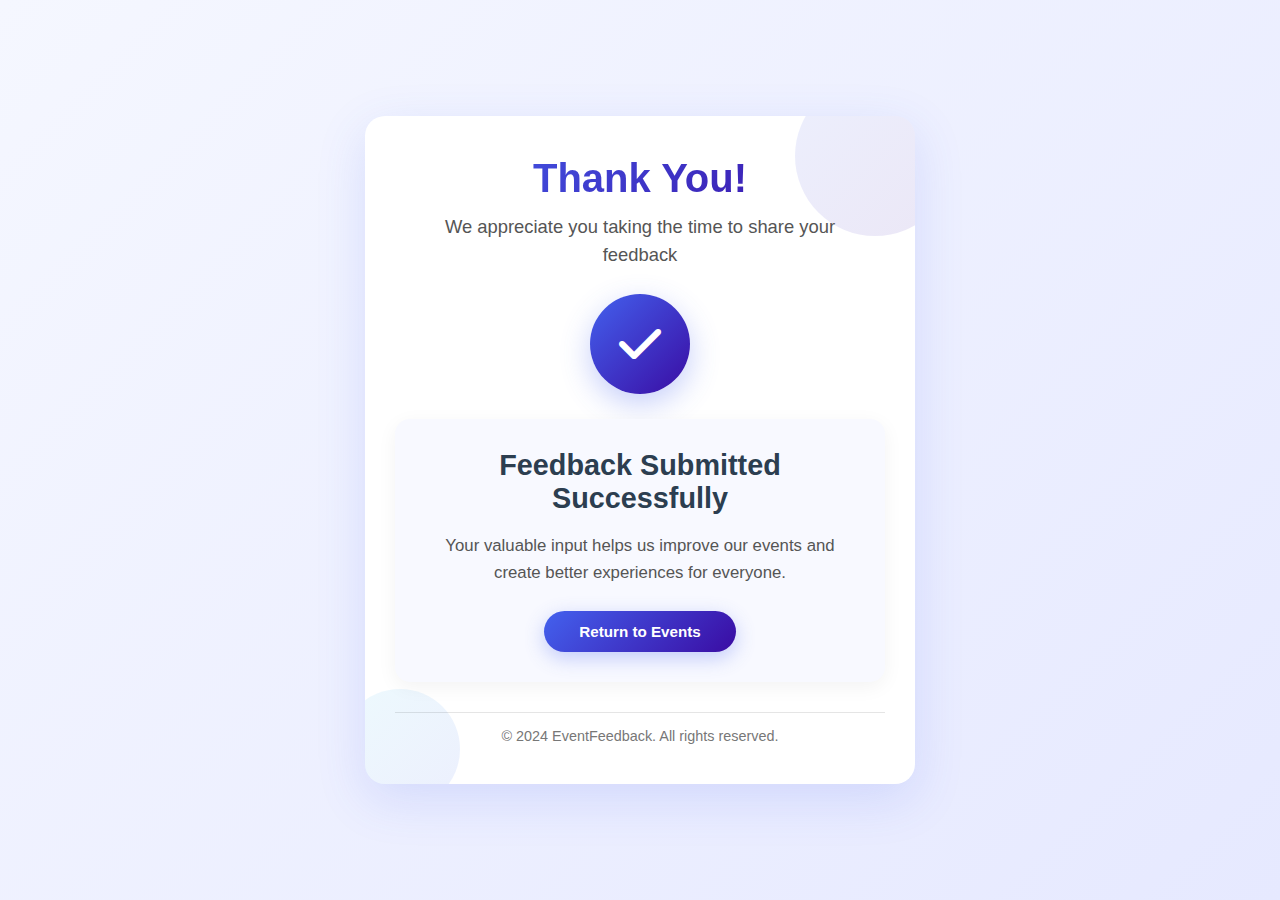
<file: templates/thank_you.html>
<!DOCTYPE html>
<html lang="en">
<head>
    <meta charset="UTF-8">
    <meta name="viewport" content="width=device-width, initial-scale=1.0">
    <title>Thank You | EventFeedback</title>
    <link rel="stylesheet" href="https://cdnjs.cloudflare.com/ajax/libs/font-awesome/6.4.0/css/all.min.css">
    <style>
        * {
            margin: 0;
            padding: 0;
            box-sizing: border-box;
            font-family: 'Segoe UI', Tahoma, Geneva, Verdana, sans-serif;
        }
        
        body {
            background: linear-gradient(135deg, #f5f7ff 0%, #e6e9ff 100%);
            min-height: 100vh;
            display: flex;
            justify-content: center;
            align-items: center;
            padding: 20px;
            color: #333;
        }
        
        .thank-you-container {
            max-width: 550px;
            width: 100%;
            background: white;
            border-radius: 20px;
            overflow: hidden;
            box-shadow: 0 15px 50px rgba(67, 97, 238, 0.15);
            text-align: center;
            padding: 40px 30px;
            position: relative;
        }
        
        .thank-you-container::before {
            content: '';
            position: absolute;
            top: -40px;
            right: -40px;
            width: 160px;
            height: 160px;
            background: linear-gradient(135deg, #4361ee, #3a0ca3);
            border-radius: 50%;
            opacity: 0.1;
            z-index: 0;
        }
        
        .thank-you-container::after {
            content: '';
            position: absolute;
            bottom: -25px;
            left: -25px;
            width: 120px;
            height: 120px;
            background: linear-gradient(135deg, #4cc9f0, #4361ee);
            border-radius: 50%;
            opacity: 0.1;
            z-index: 0;
        }
        
        .check-circle {
            width: 100px;
            height: 100px;
            background: linear-gradient(135deg, #4361ee, #3a0ca3);
            border-radius: 50%;
            display: flex;
            align-items: center;
            justify-content: center;
            margin: 0 auto 25px;
            color: white;
            font-size: 3rem;
            position: relative;
            z-index: 1;
            box-shadow: 0 10px 30px rgba(67, 97, 238, 0.3);
            animation: pulse 2s infinite;
        }
        
        @keyframes pulse {
            0% { transform: scale(1); }
            50% { transform: scale(1.05); }
            100% { transform: scale(1); }
        }
        
        .page-header {
            margin-bottom: 25px;
            position: relative;
            z-index: 1;
        }
        
        .page-header h1 {
            font-size: 2.5rem;
            font-weight: 800;
            margin-bottom: 0.8rem;
            background: linear-gradient(135deg, #4361ee, #3a0ca3);
            -webkit-background-clip: text;
            -webkit-text-fill-color: transparent;
            background-clip: text;
        }
        
        .page-header p {
            font-size: 1.15rem;
            color: #555;
            max-width: 450px;
            margin: 0 auto;
            line-height: 1.5;
        }
        
        .card-content {
            background: #f8f9ff;
            border-radius: 15px;
            padding: 30px;
            position: relative;
            z-index: 1;
            margin: 25px 0;
            box-shadow: 0 5px 20px rgba(0, 0, 0, 0.05);
        }
        
        .card-content h3 {
            font-size: 1.8rem;
            color: #2c3e50;
            margin-bottom: 18px;
        }
        
        .card-content p {
            font-size: 1.05rem;
            color: #555;
            max-width: 450px;
            margin: 0 auto 25px;
            line-height: 1.6;
        }
        
        .buttons {
            display: flex;
            justify-content: center;
            gap: 15px;
            flex-wrap: wrap;
        }
        
        .btn {
            display: inline-block;
            padding: 12px 35px;
            border-radius: 50px;
            font-weight: 600;
            font-size: 0.95rem;
            text-decoration: none;
            transition: all 0.3s ease;
            position: relative;
            z-index: 1;
            min-width: 180px;
        }
        
        .btn-primary {
            background: linear-gradient(135deg, #4361ee, #3a0ca3);
            color: white;
            box-shadow: 0 6px 20px rgba(67, 97, 238, 0.3);
        }
        
        .btn-primary:hover {
            transform: translateY(-3px);
            box-shadow: 0 8px 25px rgba(67, 97, 238, 0.4);
        }
        
        .btn-outline {
            border: 2px solid #4361ee;
            color: #4361ee;
            background: transparent;
        }
        
        .btn-outline:hover {
            background: #4361ee;
            color: white;
        }
        
        .footer {
            margin-top: 30px;
            padding-top: 15px;
            border-top: 1px solid rgba(0, 0, 0, 0.1);
            color: #777;
            position: relative;
            z-index: 1;
            font-size: 0.9rem;
        }
        
        /* Responsive design */
        @media (max-width: 768px) {
            .thank-you-container {
                padding: 30px 20px;
            }
            
            .page-header h1 {
                font-size: 2.2rem;
            }
            
            .card-content {
                padding: 25px 15px;
            }
            
            .buttons {
                flex-direction: column;
                align-items: center;
                gap: 12px;
            }
            
            .btn {
                width: 100%;
                max-width: 280px;
                padding: 12px 25px;
            }
        }
        
        @media (max-width: 480px) {
            .page-header h1 {
                font-size: 2rem;
            }
            
            .card-content h3 {
                font-size: 1.5rem;
            }
            
            .check-circle {
                width: 85px;
                height: 85px;
                font-size: 2.5rem;
            }
            
            .page-header p, 
            .card-content p {
                font-size: 1rem;
            }
        }
    </style>
</head>
<body>
    <div class="thank-you-container">
        <div class="page-header">
            <h1>Thank You!</h1>
            <p>We appreciate you taking the time to share your feedback</p>
        </div>
        
        <div class="check-circle">
            <i class="fas fa-check"></i>
        </div>
        
        <div class="card-content">
            <h3>Feedback Submitted Successfully</h3>
            <p>Your valuable input helps us improve our events and create better experiences for everyone.</p>
            
            <div class="buttons">
                <a href="/events" class="btn btn-primary">Return to Events</a>
               
            </div>
        </div>
        
        <div class="footer">
            <p>&copy; 2024 EventFeedback. All rights reserved.</p>
        </div>
    </div>
</body>
</html>
</file>
